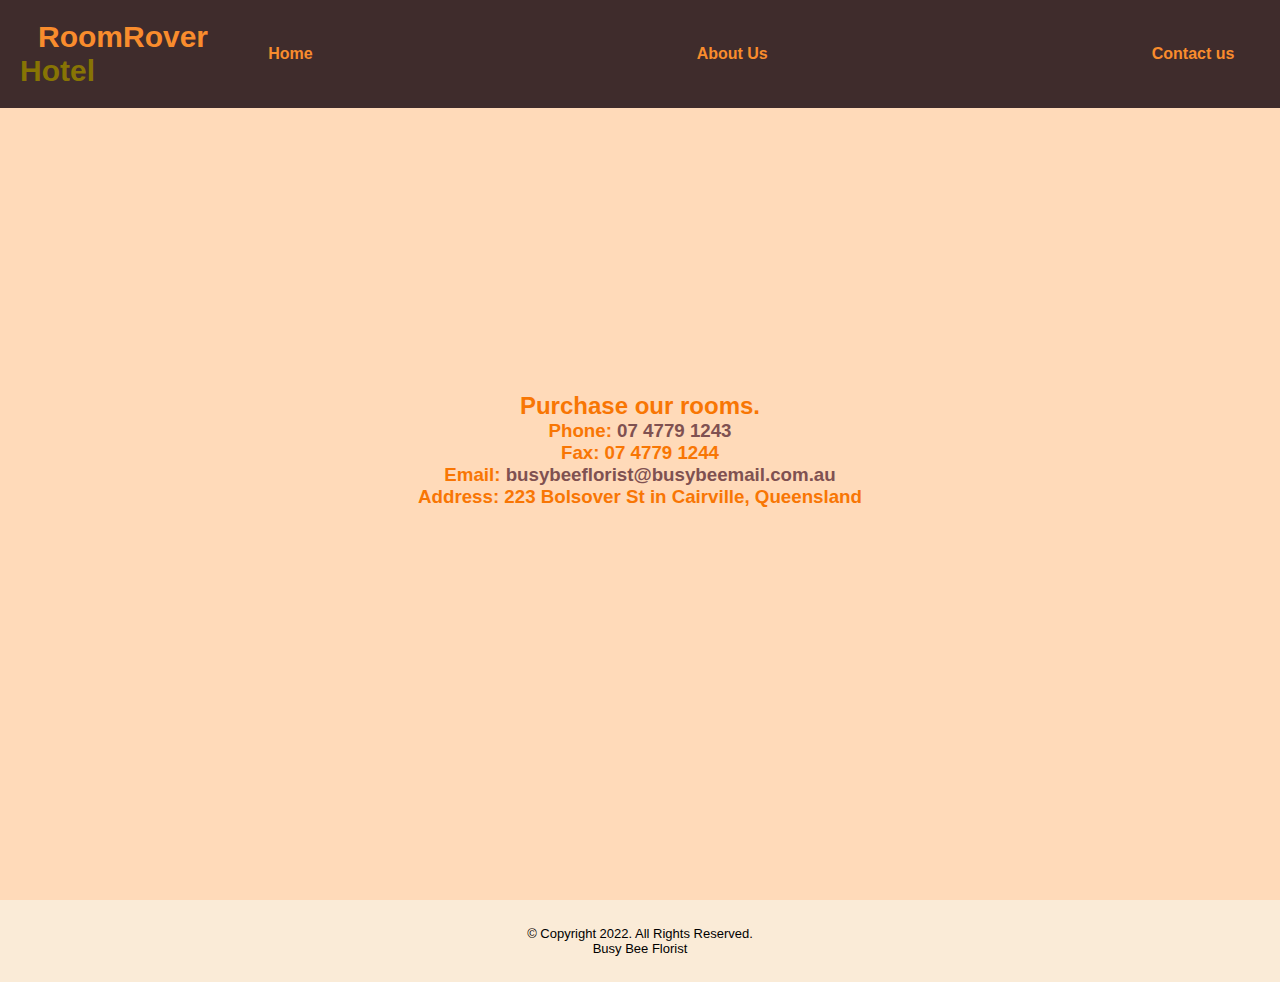
<file: contact.html>
<!DOCTYPE html>
<html lang="en">
<head>
    <title>Busy Bee Florist</title>
    <meta charset="utf-8">
    <meta name="viewport" content="width=device-width, initial-scale=1.0" />
    <link rel="stylesheet" href="style.css">
    <link rel="stylesheet" href="Queries.css" />
    <script defer src="script.js"></script>
</head>
<body>
    <header class="header">
        <div id="main-nav">
          <div class="head-nav">
            <div id="container">
              <h1>
                <a href="index.html"
                  ><span class="busy">RoomRover</span> Hotel</a
                  >
              </h1>
            </div>
            <nav class="nav">
              <ul>
                <li><a class="main-nav-link" href="index.html">Home</a></li>
                <li><a class="main-nav-link" href="about.html">About Us</a></li>
                <li><a class="main-nav-link" href="contact.html">Contact us</a></li>
              </ul>
            </nav>
            <button class="nav-icon">
              <svg xmlns="http://www.w3.org/2000/svg" fill="none" viewBox="0 0 24 24" stroke-width="1.5" stroke="currentColor" class="w-6 h-6 open">
                  <path stroke-linecap="round" stroke-linejoin="round" d="M3.75 6.75h16.5M3.75 12h16.5m-16.5 5.25h16.5" />
                </svg>
                <svg xmlns="http://www.w3.org/2000/svg" fill="none" viewBox="0 0 24 24" stroke-width="1.5" stroke="currentColor" class="w-6 h-6 close">
                  <path stroke-linecap="round" stroke-linejoin="round" d="M6 18L18 6M6 6l12 12" />
                </svg>
                </button>
        </div>
          </div>
        </div>
      </header>  
    <!-- <header>
        <div id="container">     
            <h1><a href="index.html"><span class="busy">Busy Bee</span> Florist</a></h1>
        </div>   
        <nav class="nav">
            <ul>
                <li><a href="index.html">Home</a></li>
                <li><a href="about.html">About Us</a></li>
                <li><a href="contact.html">Contact us</a></li>
            </ul>
        </nav>
        <div class="container">
            <!-- Hero image 
            <div id="hero">
                <img src="florist images/AdobeStock_401695850.jpeg" alt="Hero room" >
            </div>
            <div class="message instruction">
                <p><strong>CONTACT US TODAY</strong></p>
            </div>
        </div>
    </header> -->
    <main>
        <div class="contact-container">
            <div id="contact">
                <h2>Purchase our rooms.</h2>

                <h3>Phone: <a href="tel:0747791243">07 4779 1243</a></h3>

                <h3>Fax: 07 4779 1244</h3>

                <h3>Email: <a href="mailto: busybeeflorist@busybeemail.com.au">busybeeflorist@busybeemail.com.au</a></h3>

                <h3>Address: 223 Bolsover St in Cairville, Queensland </h3>
            </div>
        </div>
        

    </main>
    <footer>
        <p>&copy; Copyright 2022. All Rights Reserved.</p>
        <p><a href="mailto: busybeeflorist@busybeemail.com.au">Busy Bee Florist</a></p>
    </footer>
    
    
</body>
</html>
</file>
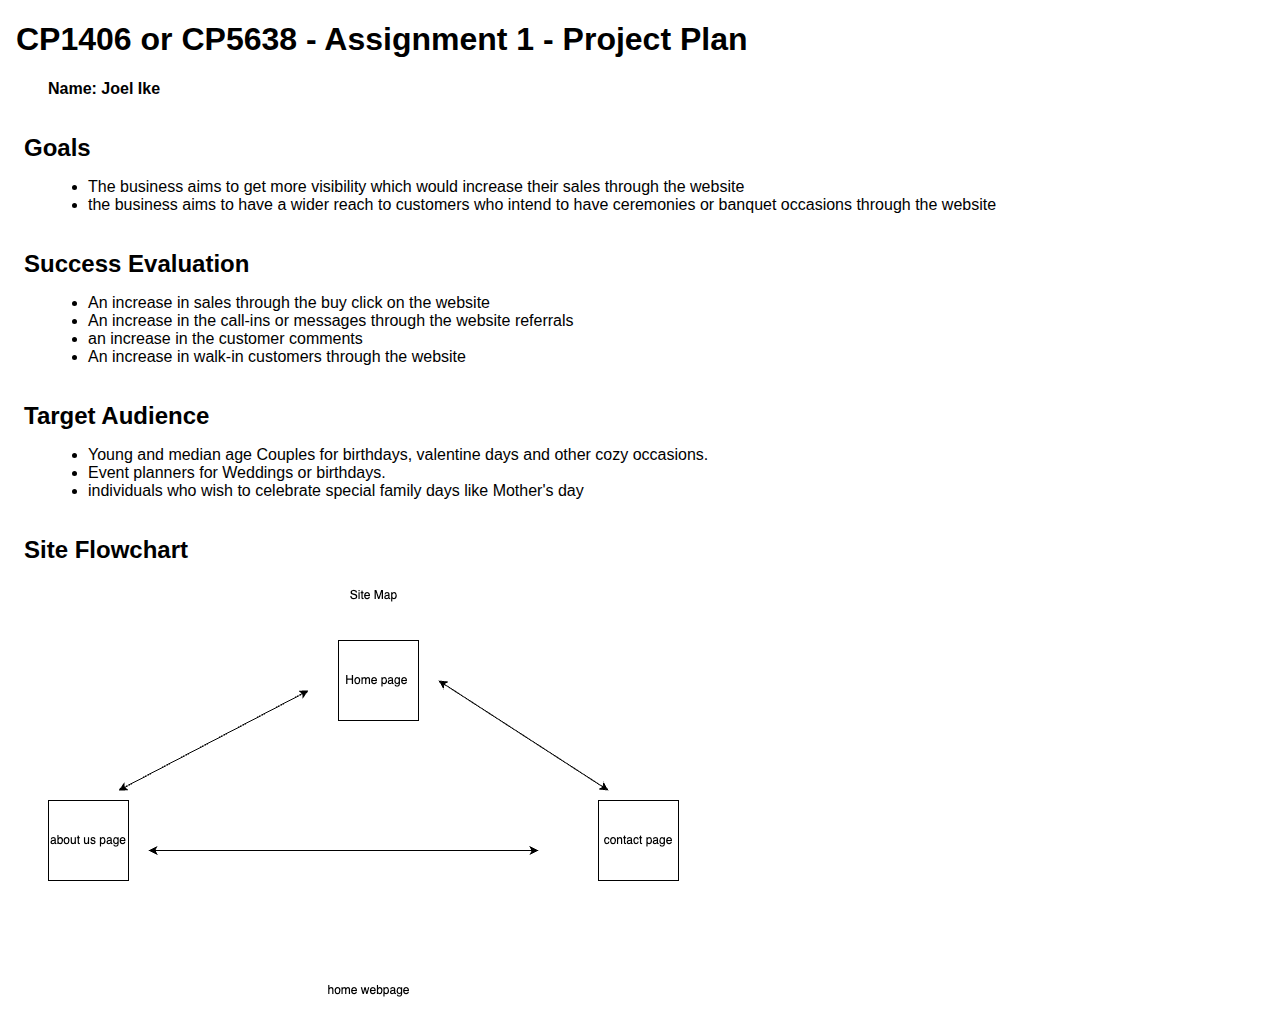
<file: plan 2.html>
<!doctype html>
<html>
<head>
<title>Assignment 1 Project Plan for Joel Ike</title>
  <meta http-equiv="Content-Type" content="text/html; charset=iso-8859-1">
  <style type="text/css">
    body { font-family: Arial; margin-left: 3em; }
    h1, h2 { margin-left: -1em; }
    h2 { margin-top: 1.5em; margin-bottom: 0.5em; }
  </style>
</head>

<body>
<h1>CP1406 or CP5638 - Assignment 1 - Project Plan</h1>
<p><strong>Name: Joel Ike</strong></p>
<h2>Goals</h2>
<ul>
  <li>The business aims to get more visibility which would increase their sales through the website</li>
  <li>the business aims to have a wider reach to customers who intend to have ceremonies or banquet occasions through the website</li>
</ul>
<h2>Success Evaluation</h2>
<ul>
  <li>An increase in sales through the buy click on the website</li>
  <li>An increase in the call-ins or messages through the website referrals</li>
  <li>an increase in the customer comments</li>
  <li>An increase in walk-in customers through the website</li>
</ul>
<h2>Target Audience</h2>
<ul>
  <li>Young and median age Couples for birthdays, valentine days and other cozy occasions.</li>
  <li>Event planners for Weddings or birthdays.</li>
  <li>individuals who wish to celebrate special family days like Mother's day</li>
</ul>
<h2>Site Flowchart</h2>
<p><img src="Site flowchart.png" alt="Site Flowchart"></p>
</body>
</html>
</file>
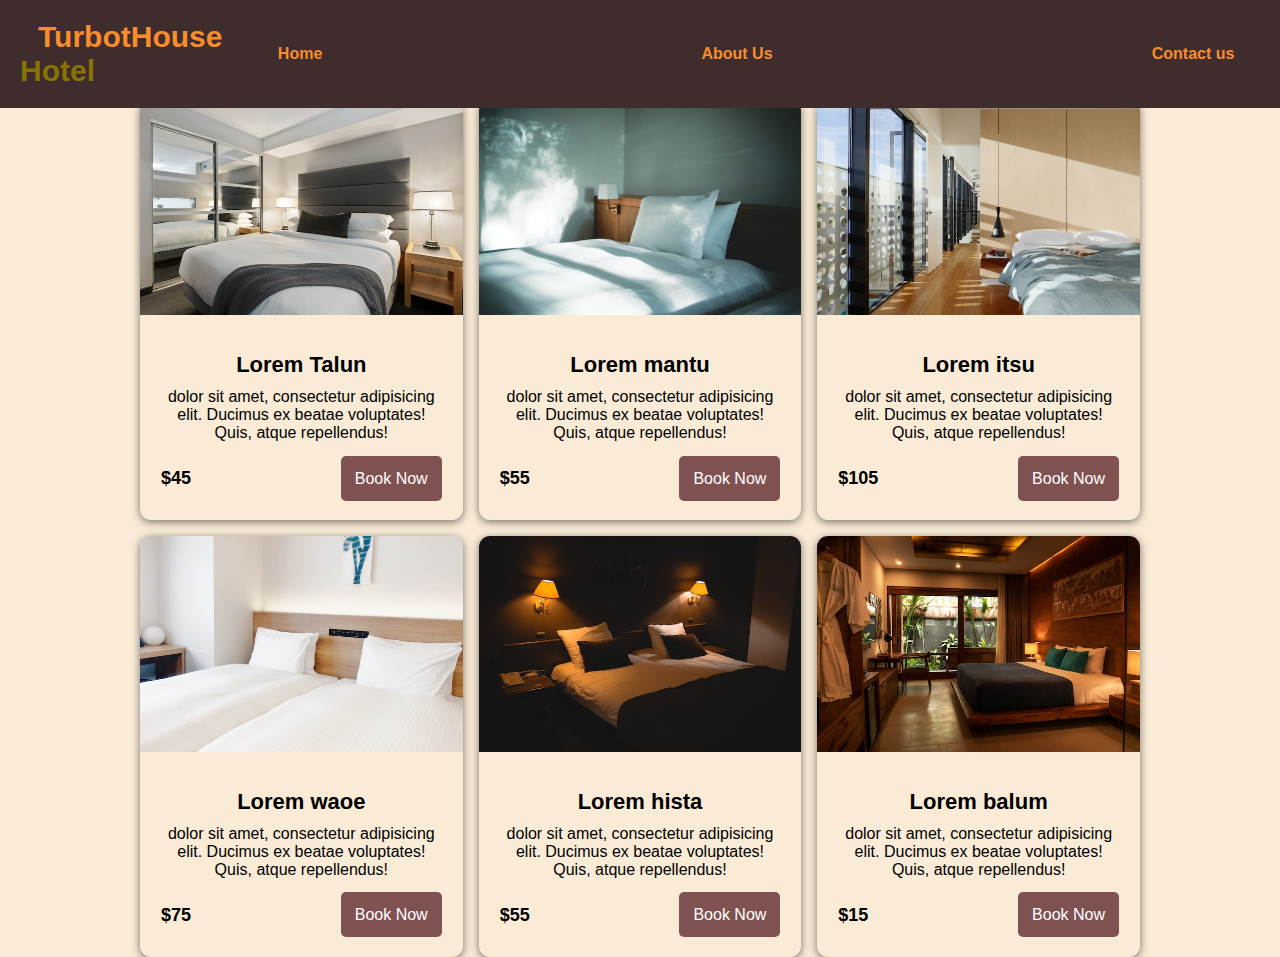
<file: room4.html>
<!DOCTYPE html>
<html lang="en">
<head>
    <meta charset="UTF-8">
    <meta http-equiv="X-UA-Compatible" content="IE=edge">
    <meta name="viewport" content="width=device-width, initial-scale=1.0">
    <link rel="stylesheet" href="style.css" />
    <link rel="stylesheet" href="Queries.css" />
    <script defer src="script.js"></script>
    <title>Document</title>
</head>
<body>
    <header class="header">
        <div id="main-nav">
          <div class="head-nav">
            <div id="container">
              <h1>
                <a href="index.html"
                  ><span class="busy">TurbotHouse</span> Hotel</a
                  >
              </h1>
            </div>
            <nav class="nav">
              <ul>
                <li><a class="main-nav-link" href="index.html">Home</a></li>
                <li><a class="main-nav-link" href="about.html">About Us</a></li>
                <li><a class="main-nav-link" href="contact.html">Contact us</a></li>
              </ul>
            </nav>
            <button class="nav-icon">
                <svg xmlns="http://www.w3.org/2000/svg" fill="none" viewBox="0 0 24 24" stroke-width="1.5" stroke="currentColor" class="w-6 h-6 open">
                    <path stroke-linecap="round" stroke-linejoin="round" d="M3.75 6.75h16.5M3.75 12h16.5m-16.5 5.25h16.5" />
                  </svg>
                  <svg xmlns="http://www.w3.org/2000/svg" fill="none" viewBox="0 0 24 24" stroke-width="1.5" stroke="currentColor" class="w-6 h-6 close">
                    <path stroke-linecap="round" stroke-linejoin="round" d="M6 18L18 6M6 6l12 12" />
                  </svg>
                  </button>
          </div>
        </div>
      </header> 
      <main class="room-grid">
        <figure class="card">
            <div class="card-img-box">
                <img src="hotel-room-images/bed1.jpg" alt="a room"/>
            </div>
            <div class="content-box">
                <p class="card-text"><span class="highlight">Lorem Talun</span> dolor sit amet, consectetur adipisicing elit. Ducimus ex beatae voluptates! Quis, atque repellendus!</p>
                <div class="price-box">
                    <span>$45</span>
                    <div class="order-box">
                        <a class="order" href="submit.html">
                            Book Now
                        </a>
                    </div>
                </div>
            </div>
        </figure>
        <figure class="card">
            <div class="card-img-box">
                <img src="hotel-room-images/bed3.jpg" alt="a room"/>
            </div>
            <div class="content-box">
                <p class="card-text"><span class="highlight">Lorem mantu</span> dolor sit amet, consectetur adipisicing elit. Ducimus ex beatae voluptates! Quis, atque repellendus!</p>
                <div class="price-box">
                    <span>$55</span>
                    <div class="order-box">
                        <a class="order" href="submit.html">
                            Book Now
                        </a>
                    </div>
                </div>
            </div>
        </figure>
        <figure class="card">
            <div class="card-img-box">
                <img src="hotel-room-images/bed14.jpg" alt="a room"/>
            </div>
            <div class="content-box">
                <p class="card-text"><span class="highlight">Lorem itsu</span> dolor sit amet, consectetur adipisicing elit. Ducimus ex beatae voluptates! Quis, atque repellendus!</p>
                <div class="price-box">
                    <span>$105</span>
                    <div class="order-box">
                        <a class="order" href="submit.html">
                            Book Now
                        </a>
                    </div>
                </div>
            </div>
        </figure>
        <figure class="card">
            <div class="card-img-box">
                <img src="hotel-room-images/bed11.jpg" alt="a room"/>
            </div>
            <div class="content-box">
                <p class="card-text"><span class="highlight">Lorem waoe</span> dolor sit amet, consectetur adipisicing elit. Ducimus ex beatae voluptates! Quis, atque repellendus!</p>
                <div class="price-box">
                    <span>$75</span>
                    <div class="order-box">
                        <a class="order" href="submit.html">
                            Book Now
                        </a>
                    </div>
                </div>
            </div>
        </figure>
        <figure class="card">
            <div class="card-img-box">
                <img src="hotel-room-images/bed6.jpg" alt="a room"/>
            </div>
            <div class="content-box">
                <p class="card-text"><span class="highlight">Lorem hista</span> dolor sit amet, consectetur adipisicing elit. Ducimus ex beatae voluptates! Quis, atque repellendus!</p>
                <div class="price-box">
                    <span>$55</span>
                    <div class="order-box">
                        <a class="order" href="submit.html">
                            Book Now
                        </a>
                    </div>
                </div>
            </div>
        </figure>
        <figure class="card">
            <div class="card-img-box">
                <img src="hotel-room-images/bed7.jpg" alt="a room"/>
            </div>
            <div class="content-box">
                <p class="card-text"><span class="highlight">Lorem balum</span> dolor sit amet, consectetur adipisicing elit. Ducimus ex beatae voluptates! Quis, atque repellendus!</p>
                <div class="price-box">
                    <span>$15</span>
                    <div class="order-box">
                        <a class="order" href="submit.html">
                            Book Now
                        </a>
                    </div>
                </div>
            </div>
        </figure>
        
      </main>
</body>
</html>
</file>
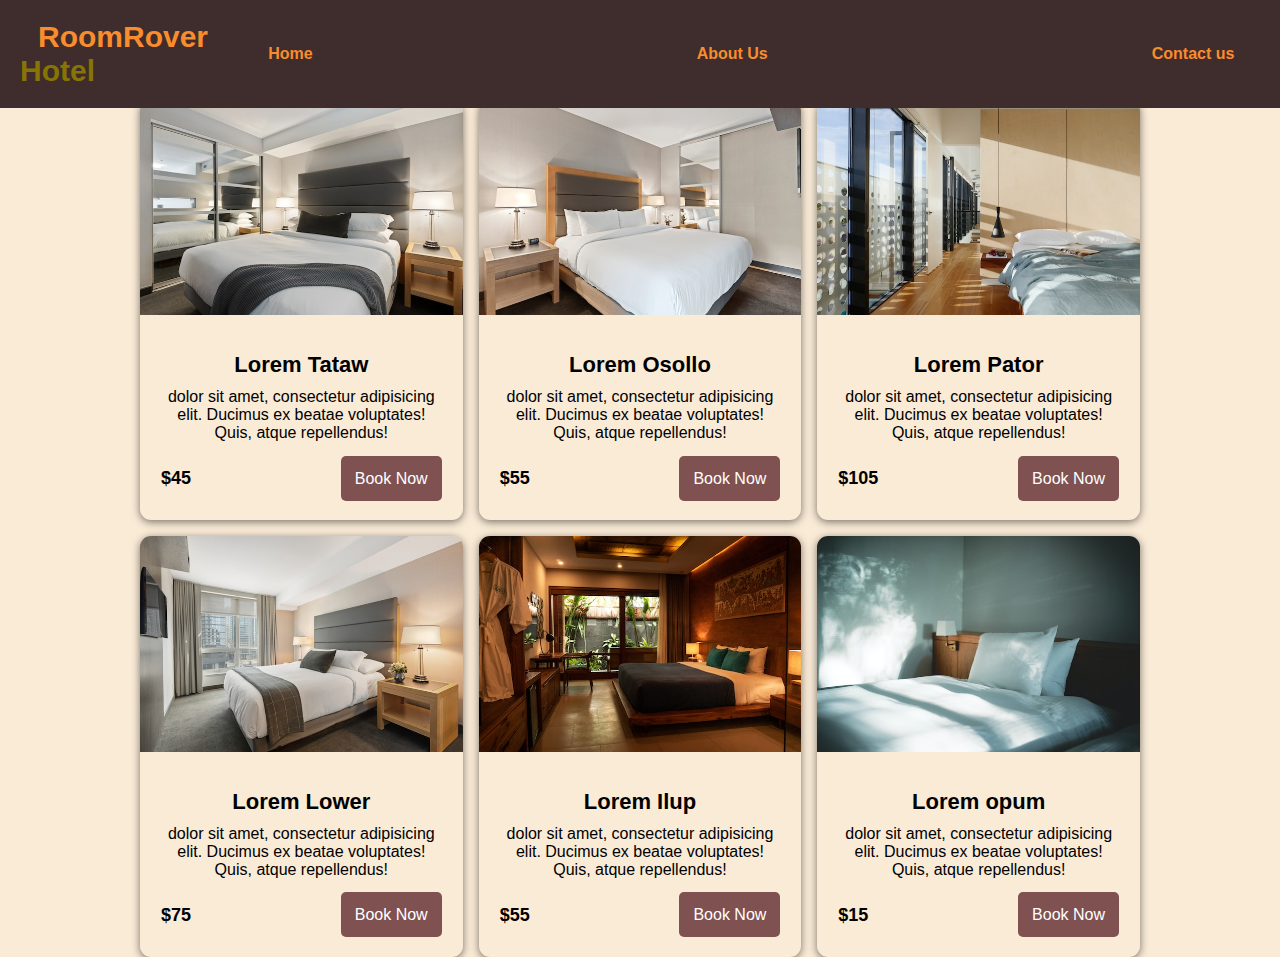
<file: room6.html>
<!DOCTYPE html>
<html lang="en">
<head>
    <meta charset="UTF-8">
    <meta http-equiv="X-UA-Compatible" content="IE=edge">
    <meta name="viewport" content="width=device-width, initial-scale=1.0">
    <link rel="stylesheet" href="style.css" />
    <link rel="stylesheet" href="Queries.css" />
    <script defer src="script.js"></script>
    <title>Document</title>
</head>
<body>
    <header class="header">
        <div id="main-nav">
          <div class="head-nav">
            <div id="container">
              <h1>
                <a href="index.html"
                  ><span class="busy">RoomRover</span> Hotel</a
                  >
              </h1>
            </div>
            <nav class="nav">
              <ul>
                <li><a class="main-nav-link" href="index.html">Home</a></li>
                <li><a class="main-nav-link" href="about.html">About Us</a></li>
                <li><a class="main-nav-link" href="contact.html">Contact us</a></li>
              </ul>
            </nav>
            <button class="nav-icon">
                <svg xmlns="http://www.w3.org/2000/svg" fill="none" viewBox="0 0 24 24" stroke-width="1.5" stroke="currentColor" class="w-6 h-6 open">
                    <path stroke-linecap="round" stroke-linejoin="round" d="M3.75 6.75h16.5M3.75 12h16.5m-16.5 5.25h16.5" />
                  </svg>
                  <svg xmlns="http://www.w3.org/2000/svg" fill="none" viewBox="0 0 24 24" stroke-width="1.5" stroke="currentColor" class="w-6 h-6 close">
                    <path stroke-linecap="round" stroke-linejoin="round" d="M6 18L18 6M6 6l12 12" />
                  </svg>
                  </button>
          </div>
        </div>
      </header> 
      <main class="room-grid">
        <figure class="card">
            <div class="card-img-box">
                <img src="hotel-room-images/bed1.jpg" alt="a room"/>
            </div>
            <div class="content-box">
                <p class="card-text"><span class="highlight">Lorem Tataw</span> dolor sit amet, consectetur adipisicing elit. Ducimus ex beatae voluptates! Quis, atque repellendus!</p>
                <div class="price-box">
                    <span>$45</span>
                    <div class="order-box">
                        <a class="order" href="submit.html">
                            Book Now
                        </a>
                    </div>
                </div>
            </div>
        </figure>
        <figure class="card">
            <div class="card-img-box">
                <img src="hotel-room-images/bed13.jpg" alt="a room"/>
            </div>
            <div class="content-box">
                <p class="card-text"><span class="highlight">Lorem Osollo</span> dolor sit amet, consectetur adipisicing elit. Ducimus ex beatae voluptates! Quis, atque repellendus!</p>
                <div class="price-box">
                    <span>$55</span>
                    <div class="order-box">
                        <a class="order" href="submit.html">
                            Book Now
                        </a>
                    </div>
                </div>
            </div>
        </figure>
        <figure class="card">
            <div class="card-img-box">
                <img src="hotel-room-images/bed14.jpg" alt="a room"/>
            </div>
            <div class="content-box">
                <p class="card-text"><span class="highlight">Lorem Pator</span> dolor sit amet, consectetur adipisicing elit. Ducimus ex beatae voluptates! Quis, atque repellendus!</p>
                <div class="price-box">
                    <span>$105</span>
                    <div class="order-box">
                        <a class="order" href="submit.html">
                            Book Now
                        </a>
                    </div>
                </div>
            </div>
        </figure>
        <figure class="card">
            <div class="card-img-box">
                <img src="hotel-room-images/bed8.jpg" alt="a room"/>
            </div>
            <div class="content-box">
                <p class="card-text"><span class="highlight">Lorem Lower</span> dolor sit amet, consectetur adipisicing elit. Ducimus ex beatae voluptates! Quis, atque repellendus!</p>
                <div class="price-box">
                    <span>$75</span>
                    <div class="order-box">
                        <a class="order" href="submit.html">
                            Book Now
                        </a>
                    </div>
                </div>
            </div>
        </figure>
        <figure class="card">
            <div class="card-img-box">
                <img src="hotel-room-images/bed7.jpg" alt="a room"/>
            </div>
            <div class="content-box">
                <p class="card-text"><span class="highlight">Lorem Ilup</span> dolor sit amet, consectetur adipisicing elit. Ducimus ex beatae voluptates! Quis, atque repellendus!</p>
                <div class="price-box">
                    <span>$55</span>
                    <div class="order-box">
                        <a class="order" href="submit.html">
                            Book Now
                        </a>
                    </div>
                </div>
            </div>
        </figure>
        <figure class="card">
            <div class="card-img-box">
                <img src="hotel-room-images/bed3.jpg" alt="a room"/>
            </div>
            <div class="content-box">
                <p class="card-text"><span class="highlight">Lorem opum</span> dolor sit amet, consectetur adipisicing elit. Ducimus ex beatae voluptates! Quis, atque repellendus!</p>
                <div class="price-box">
                    <span>$15</span>
                    <div class="order-box">
                        <a class="order" href="submit.html">
                            Book Now
                        </a>
                    </div>
                </div>
            </div>
        </figure>
        
      </main>
</body>
</html>
</file>
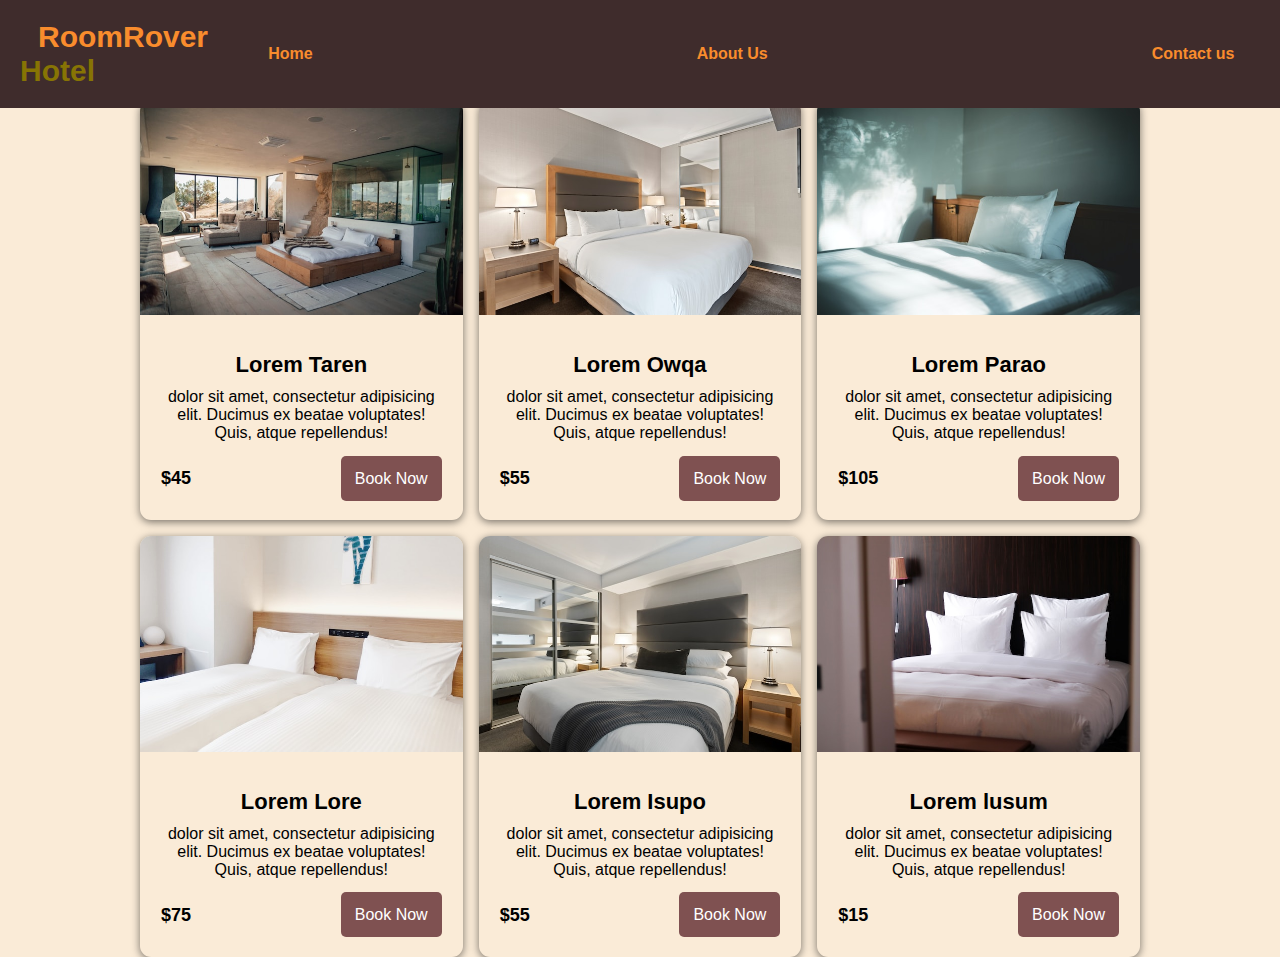
<file: room7.html>
<!DOCTYPE html>
<html lang="en">
<head>
    <meta charset="UTF-8">
    <meta http-equiv="X-UA-Compatible" content="IE=edge">
    <meta name="viewport" content="width=device-width, initial-scale=1.0">
    <link rel="stylesheet" href="style.css" />
    <link rel="stylesheet" href="Queries.css" />
    <script defer src="script.js"></script>
    <title>Document</title>
</head>
<body>
    <header class="header">
        <div id="main-nav">
          <div class="head-nav">
            <div id="container">
              <h1>
                <a href="index.html"
                  ><span class="busy">RoomRover</span> Hotel</a
                  >
              </h1>
            </div>
            <nav class="nav">
              <ul>
                <li><a class="main-nav-link" href="index.html">Home</a></li>
                <li><a class="main-nav-link" href="about.html">About Us</a></li>
                <li><a class="main-nav-link" href="contact.html">Contact us</a></li>
              </ul>
            </nav>
            <button class="nav-icon">
                <svg xmlns="http://www.w3.org/2000/svg" fill="none" viewBox="0 0 24 24" stroke-width="1.5" stroke="currentColor" class="w-6 h-6 open">
                    <path stroke-linecap="round" stroke-linejoin="round" d="M3.75 6.75h16.5M3.75 12h16.5m-16.5 5.25h16.5" />
                  </svg>
                  <svg xmlns="http://www.w3.org/2000/svg" fill="none" viewBox="0 0 24 24" stroke-width="1.5" stroke="currentColor" class="w-6 h-6 close">
                    <path stroke-linecap="round" stroke-linejoin="round" d="M6 18L18 6M6 6l12 12" />
                  </svg>
                  </button>
          </div>
        </div>
      </header> 
      <main class="room-grid">
        <figure class="card">
            <div class="card-img-box">
                <img src="hotel-room-images/bed10.jpg" alt="a room"/>
            </div>
            <div class="content-box">
                <p class="card-text"><span class="highlight">Lorem Taren</span> dolor sit amet, consectetur adipisicing elit. Ducimus ex beatae voluptates! Quis, atque repellendus!</p>
                <div class="price-box">
                    <span>$45</span>
                    <div class="order-box">
                        <a class="order" href="submit.html">
                            Book Now
                        </a>
                    </div>
                </div>
            </div>
        </figure>
        <figure class="card">
            <div class="card-img-box">
                <img src="hotel-room-images/bed13.jpg" alt="a room"/>
            </div>
            <div class="content-box">
                <p class="card-text"><span class="highlight">Lorem Owqa</span> dolor sit amet, consectetur adipisicing elit. Ducimus ex beatae voluptates! Quis, atque repellendus!</p>
                <div class="price-box">
                    <span>$55</span>
                    <div class="order-box">
                        <a class="order" href="submit.html">
                            Book Now
                        </a>
                    </div>
                </div>
            </div>
        </figure>
        <figure class="card">
            <div class="card-img-box">
                <img src="hotel-room-images/bed3.jpg" alt="a room"/>
            </div>
            <div class="content-box">
                <p class="card-text"><span class="highlight">Lorem Parao</span> dolor sit amet, consectetur adipisicing elit. Ducimus ex beatae voluptates! Quis, atque repellendus!</p>
                <div class="price-box">
                    <span>$105</span>
                    <div class="order-box">
                        <a class="order" href="submit.html">
                            Book Now
                        </a>
                    </div>
                </div>
            </div>
        </figure>
        <figure class="card">
            <div class="card-img-box">
                <img src="hotel-room-images/bed11.jpg" alt="a room"/>
            </div>
            <div class="content-box">
                <p class="card-text"><span class="highlight">Lorem Lore</span> dolor sit amet, consectetur adipisicing elit. Ducimus ex beatae voluptates! Quis, atque repellendus!</p>
                <div class="price-box">
                    <span>$75</span>
                    <div class="order-box">
                        <a class="order" href="submit.html">
                            Book Now
                        </a>
                    </div>
                </div>
            </div>
        </figure>
        <figure class="card">
            <div class="card-img-box">
                <img src="hotel-room-images/bed1.jpg" alt="a room"/>
            </div>
            <div class="content-box">
                <p class="card-text"><span class="highlight">Lorem Isupo</span> dolor sit amet, consectetur adipisicing elit. Ducimus ex beatae voluptates! Quis, atque repellendus!</p>
                <div class="price-box">
                    <span>$55</span>
                    <div class="order-box">
                        <a class="order" href="submit.html">
                            Book Now
                        </a>
                    </div>
                </div>
            </div>
        </figure>
        <figure class="card">
            <div class="card-img-box">
                <img src="hotel-room-images/bed5.jpg" alt="a room"/>
            </div>
            <div class="content-box">
                <p class="card-text"><span class="highlight">Lorem lusum</span> dolor sit amet, consectetur adipisicing elit. Ducimus ex beatae voluptates! Quis, atque repellendus!</p>
                <div class="price-box">
                    <span>$15</span>
                    <div class="order-box">
                        <a class="order" href="submit.html">
                            Book Now
                        </a>
                    </div>
                </div>
            </div>
        </figure>
        
      </main>
</body>
</html>
</file>
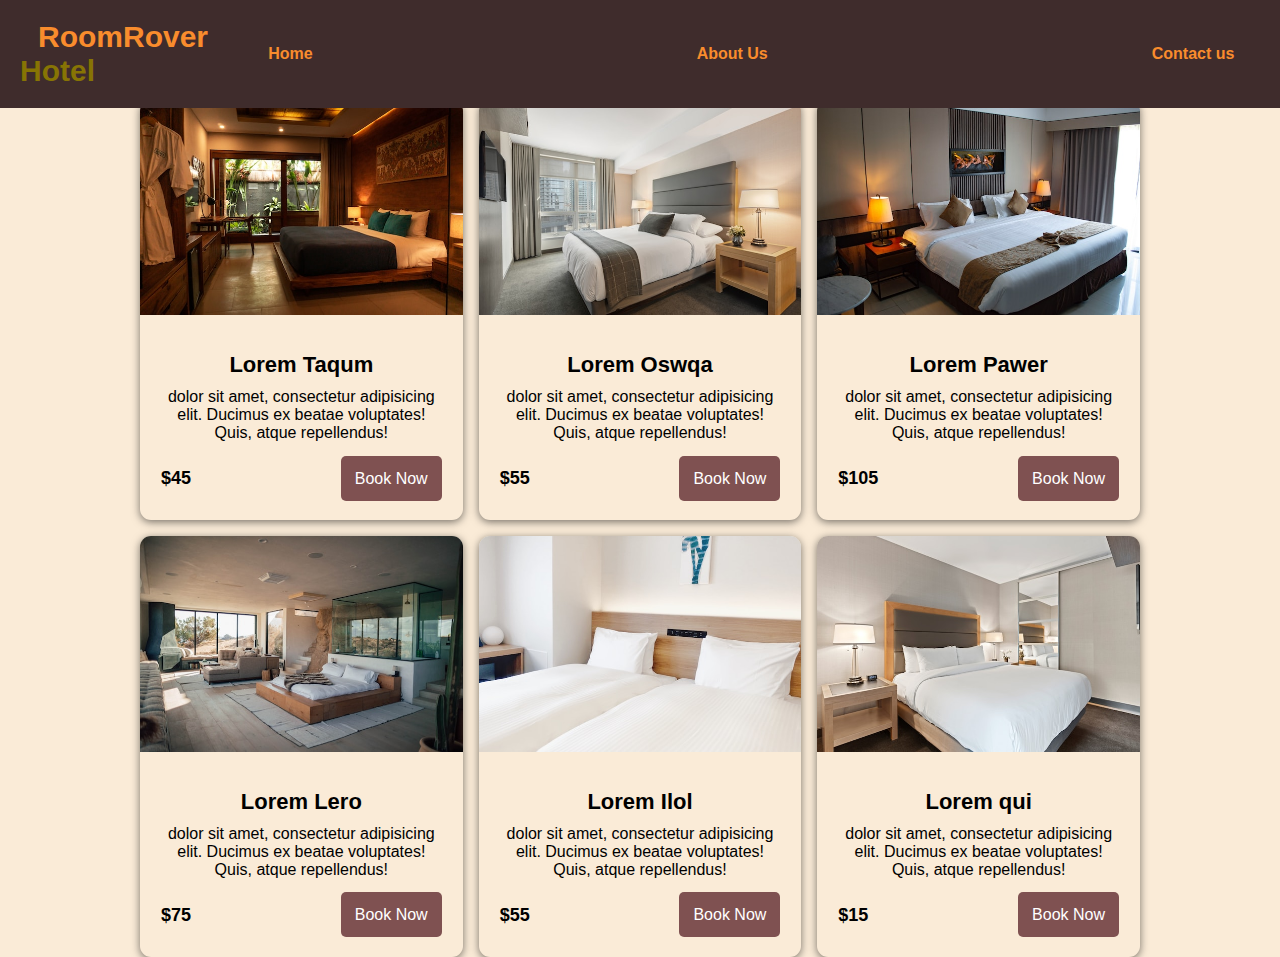
<file: room8.html>
<!DOCTYPE html>
<html lang="en">
<head>
    <meta charset="UTF-8">
    <meta http-equiv="X-UA-Compatible" content="IE=edge">
    <meta name="viewport" content="width=device-width, initial-scale=1.0">
    <link rel="stylesheet" href="style.css" />
    <link rel="stylesheet" href="Queries.css" />
    <script defer src="script.js"></script>
    <title>Document</title>
</head>
<body>
    <header class="header">
        <div id="main-nav">
          <div class="head-nav">
            <div id="container">
              <h1>
                <a href="index.html"
                  ><span class="busy">RoomRover</span> Hotel</a
                  >
              </h1>
            </div>
            <nav class="nav">
              <ul>
                <li><a class="main-nav-link" href="index.html">Home</a></li>
                <li><a class="main-nav-link" href="about.html">About Us</a></li>
                <li><a class="main-nav-link" href="contact.html">Contact us</a></li>
              </ul>
            </nav>
            <button class="nav-icon">
                <svg xmlns="http://www.w3.org/2000/svg" fill="none" viewBox="0 0 24 24" stroke-width="1.5" stroke="currentColor" class="w-6 h-6 open">
                    <path stroke-linecap="round" stroke-linejoin="round" d="M3.75 6.75h16.5M3.75 12h16.5m-16.5 5.25h16.5" />
                  </svg>
                  <svg xmlns="http://www.w3.org/2000/svg" fill="none" viewBox="0 0 24 24" stroke-width="1.5" stroke="currentColor" class="w-6 h-6 close">
                    <path stroke-linecap="round" stroke-linejoin="round" d="M6 18L18 6M6 6l12 12" />
                  </svg>
                  </button>
          </div>
        </div>
      </header> 
      <main class="room-grid">
        <figure class="card">
            <div class="card-img-box">
                <img src="hotel-room-images/bed7.jpg" alt="a room"/>
            </div>
            <div class="content-box">
                <p class="card-text"><span class="highlight">Lorem Taqum</span> dolor sit amet, consectetur adipisicing elit. Ducimus ex beatae voluptates! Quis, atque repellendus!</p>
                <div class="price-box">
                    <span>$45</span>
                    <div class="order-box">
                        <a class="order" href="submit.html">
                            Book Now
                        </a>
                    </div>
                </div>
            </div>
        </figure>
        <figure class="card">
            <div class="card-img-box">
                <img src="hotel-room-images/bed8.jpg" alt="a room"/>
            </div>
            <div class="content-box">
                <p class="card-text"><span class="highlight">Lorem Oswqa</span> dolor sit amet, consectetur adipisicing elit. Ducimus ex beatae voluptates! Quis, atque repellendus!</p>
                <div class="price-box">
                    <span>$55</span>
                    <div class="order-box">
                        <a class="order" href="submit.html">
                            Book Now
                        </a>
                    </div>
                </div>
            </div>
        </figure>
        <figure class="card">
            <div class="card-img-box">
                <img src="hotel-room-images/bed9.jpg" alt="a room"/>
            </div>
            <div class="content-box">
                <p class="card-text"><span class="highlight">Lorem Pawer</span> dolor sit amet, consectetur adipisicing elit. Ducimus ex beatae voluptates! Quis, atque repellendus!</p>
                <div class="price-box">
                    <span>$105</span>
                    <div class="order-box">
                        <a class="order" href="submit.html">
                            Book Now
                        </a>
                    </div>
                </div>
            </div>
        </figure>
        <figure class="card">
            <div class="card-img-box">
                <img src="hotel-room-images/bed10.jpg" alt="a room"/>
            </div>
            <div class="content-box">
                <p class="card-text"><span class="highlight">Lorem Lero</span> dolor sit amet, consectetur adipisicing elit. Ducimus ex beatae voluptates! Quis, atque repellendus!</p>
                <div class="price-box">
                    <span>$75</span>
                    <div class="order-box">
                        <a class="order" href="submit.html">
                            Book Now
                        </a>
                    </div>
                </div>
            </div>
        </figure>
        <figure class="card">
            <div class="card-img-box">
                <img src="hotel-room-images/bed11.jpg" alt="a room"/>
            </div>
            <div class="content-box">
                <p class="card-text"><span class="highlight">Lorem Ilol</span> dolor sit amet, consectetur adipisicing elit. Ducimus ex beatae voluptates! Quis, atque repellendus!</p>
                <div class="price-box">
                    <span>$55</span>
                    <div class="order-box">
                        <a class="order" href="submit.html">
                            Book Now
                        </a>
                    </div>
                </div>
            </div>
        </figure>
        <figure class="card">
            <div class="card-img-box">
                <img src="hotel-room-images/bed13.jpg" alt="a room"/>
            </div>
            <div class="content-box">
                <p class="card-text"><span class="highlight">Lorem qui</span> dolor sit amet, consectetur adipisicing elit. Ducimus ex beatae voluptates! Quis, atque repellendus!</p>
                <div class="price-box">
                    <span>$15</span>
                    <div class="order-box">
                        <a class="order" href="submit.html">
                            Book Now
                        </a>
                    </div>
                </div>
            </div>
        </figure>
        
      </main>
</body>
</html>
</file>
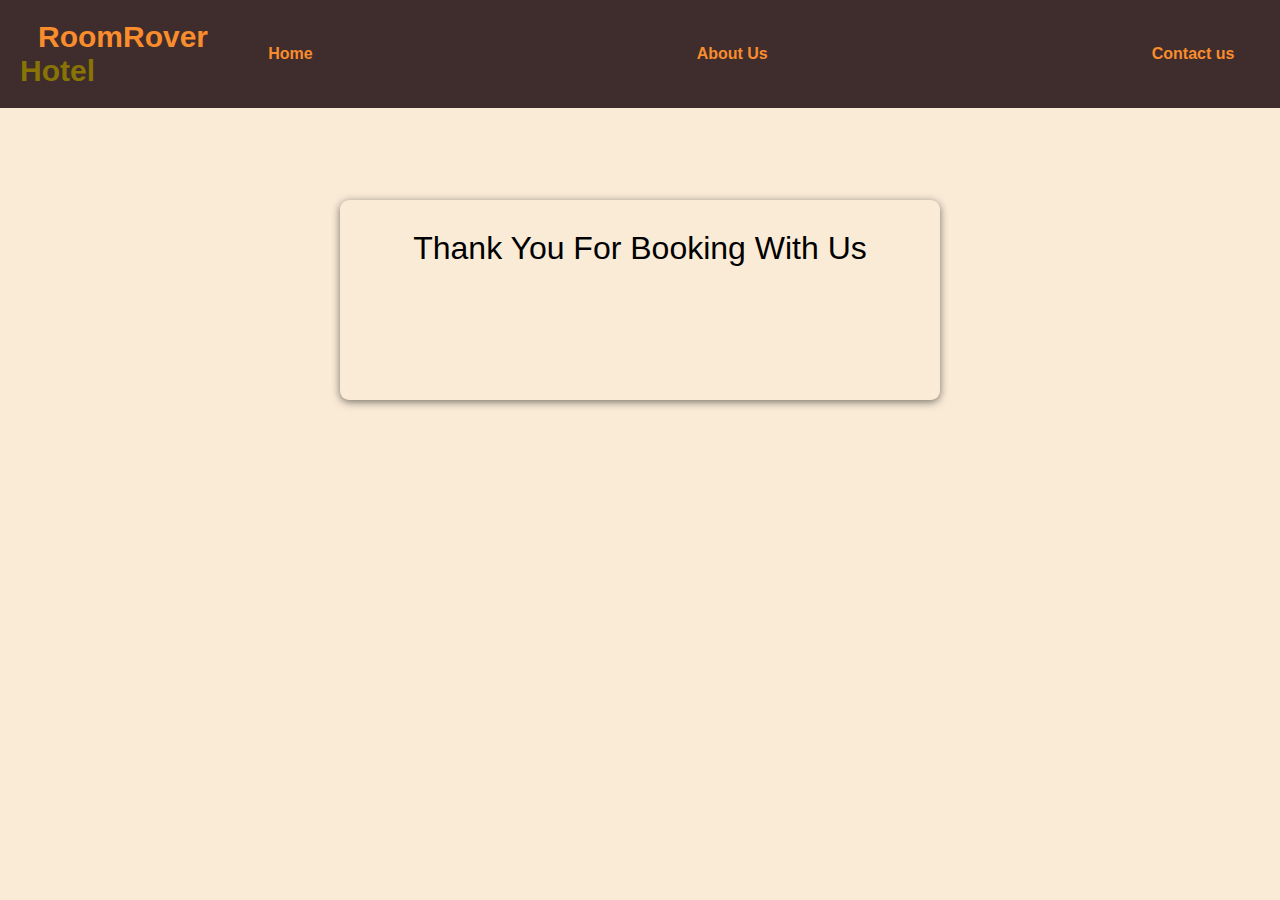
<file: submit.html>
<!DOCTYPE html>
<html lang="en">
<head>
    <meta charset="UTF-8">
    <meta http-equiv="X-UA-Compatible" content="IE=edge">
    <meta name="viewport" content="width=device-width, initial-scale=1.0">
    <link rel="stylesheet" href="style.css" />
    <link rel="stylesheet" href="Queries.css" />
    <script defer src="script.js"></script>
    <title>Document</title>
</head>
<body>
    <header class="header">
        <div id="main-nav">
          <div class="head-nav">
            <div id="container">
              <h1>
                <a href="index.html"
                  ><span class="busy">RoomRover</span> Hotel</a
                  >
              </h1>
            </div>
            <nav class="nav">
              <ul>
                <li><a class="main-nav-link" href="index.html">Home</a></li>
                <li><a class="main-nav-link" href="about.html">About Us</a></li>
                <li><a class="main-nav-link" href="contact.html">Contact us</a></li>
              </ul>
            </nav>
            <button class="nav-icon">
                <svg xmlns="http://www.w3.org/2000/svg" fill="none" viewBox="0 0 24 24" stroke-width="1.5" stroke="currentColor" class="w-6 h-6 open">
                    <path stroke-linecap="round" stroke-linejoin="round" d="M3.75 6.75h16.5M3.75 12h16.5m-16.5 5.25h16.5" />
                  </svg>
                  <svg xmlns="http://www.w3.org/2000/svg" fill="none" viewBox="0 0 24 24" stroke-width="1.5" stroke="currentColor" class="w-6 h-6 close">
                    <path stroke-linecap="round" stroke-linejoin="round" d="M6 18L18 6M6 6l12 12" />
                  </svg>
                  </button>
          </div>
        </div>
      </header> 
      <main class="sumbit-main">
        <div class="submit-card">
            <p class="submit-text">Thank You For Booking With Us</p>
        </div>
      </main>
</body>
</file>
<file: style.css>
/* 
Author: Joel Ike
Date: 9th October 2022
File: Assessment 1
*/

* {
  margin: 0;
  padding: 0;
  box-sizing: border-box;
}

html {
  font-size: 62.5%;
  min-width: 100%;
}

body {
  background-color: antiquewhite;
  font-family: "Noto Sans JP", sans-serif;
  width: 100%;
  position: relative;
}

/* .index-main {
  overflow-y: scroll;

} */

.index-main, .room-main, .about-main {
  overflow-y: scroll;
  height: 100vh;
}


/* header */
header {
  /* width: 120rem; */
  position: relative;
}

#container a {
  font-size: 3rem;
  text-decoration: none;
  color: rgb(135, 116, 4);
  margin-left: 0.6em;
}

.busy {
  color: rgb(249, 140, 45);
}

#main-nav {
  position: fixed;
  top: 0;
  right: 0;
  left: 0;
  width: 100%;
  background-color: #3f2c2c;
  z-index: 200;
}

.head-nav {
  display: flex;
  /* justify-content: space-between; */
  align-items: center;
  padding: 2rem;
}

.nav {
  width: 100%;
}

.nav ul {
  display: flex;
  justify-content: space-between;
}

.join {
  display: flex;
}

.nav-icon {
  border: none;
  background: none;
  display: none;
}

.nav-icon .close {
  display: none;
}

.nav-icon {
  width: 3.2rem;
}

.mobile-icon {
  font-size: 3.2rem;
  color: #000;
}

.mobile-icon.about-icon {
  font-size: 3.2rem;
  color: #000;
}

nav ul {
  list-style-type: none;
  text-align: right;
  margin: 0;
}

nav li {
  display: inline-block;
  font-size: 1.6rem;
  font-weight: bolder;
  font-family: Verdana, Arial, sans-serif;
}

.main-nav-link:link, .main-nav-link:visited {
  text-decoration: none;
  color: rgb(249, 140, 45);
  padding: 1.6em 1.6em;
}

.main-nav-link:hover, .main-nav-link:active {
  color: #a95b23;
}

.mobile-icon[name="close-outline"] {
  display: none;
}

/* Hero section */
#hero {
  min-width: 100%;
  background-image: url(hotel-room-images/bed1.jpg);
  background-size: cover;
  height: 60rem;
  background-color: #45260f;
  animation: slider 15s infinite linear;
  position: relative;
}

@keyframes slider {
  0% {background-image: url(hotel-room-images/bed2.jpg);}
  35% {background-image: url(hotel-room-images/bed3.jpg);}
  75% {background-image: url(hotel-room-images/bed4.jpg);}
  100% {background-image: url(hotel-room-images/bed5.jpg);}
}

img {
  max-width: 100%;
  max-height: 100%;
  display: block;
}

.message {
  text-align: left;
  position: absolute;
  top: 20%;
  left: 70%;
  transform: translate(-50%, -50%);
  color: rgb(248, 118, 4);
  font-size: 1.3em;
}

.button_container {
  padding-top: 1.6rem;
}

.button_container a {
  display: block;
  color: rgb(249, 140, 45);
  text-decoration: none;
}

.message p {
  font-size: 2.4rem;
}

.form {
  position: absolute;
  top: 65%;
  left: 20%;
  display: flex;
  gap: 2.5rem;
  align-items: center;
  justify-content: center;
  width: 60%;
  background-color: rgba(0, 0, 0, 0.664);
  margin: auto;
  padding: 1.6rem;
}

.form label {
  display: block;
  font-size: 1.4rem;
  font-weight: 500;
  margin-bottom: 0.2rem;
  color: #805d5d;
}

.date {
  background-color: #000;
  color: #fff;
  padding: 1.4rem;
  border: none;
  border-radius: 5px;
}

input {
  color-scheme: dark;
}

#select {
  padding: 1.2rem;
  border: none;
  background-color: #000;
  color: #fff;
  border-radius: 5px;
}

.form-box {
  display: flex;
  flex-direction: column;
  align-items: center;
  justify-content: center;
}

.btn-4:link,
.btn-4:visited {
  display: inline-block;
  background: #805d5d;
  border: none;
  font-size: 1.3rem;
  font-style: italic;
  font-weight: 600;
  cursor: pointer;
  color: #ccc;
  padding: 1rem;
  border-radius: 5px;
  /* position: absolute; */
  top: 50%;
  left: 50%;
  transform: translate(2.4px, 12px);
  text-decoration: none;
}


.open {
  display: block;
}

/* input {
  flex: 1;
  margin-right: 0.5rem;
  padding: 0.5rem;
  border: 1px solid #ccc;
  border-radius: 5px;
} */

.btn {
  padding: 1.5rem;
  border: none;
  background-color: #7f5151;
  color: #ccc;
  border-radius: 5px;
  transition: all 0.3s;
  align-self: end;
}

.btn:hover {
  background-color: #805d5d;
  cursor: pointer;
}


/* Testimonial Section */
.vessel {
  font-size: 1.25em;
  background-color: peachpuff;
  height: 30rem;
}

.secondary-heading {
  font-size: 4.6rem;
  margin-bottom: 1.6rem;
  line-height: 1;
}

.subheading {
  color: #805d5d;
  margin-bottom: 1.6rem;
  font-size: 1.6rem;
}

.testimonials {
  display: grid;
  grid-template-columns: repeat(2, 1fr);
  row-gap: 4rem;
  column-gap: 4.8rem;
}

.testimonial-section {
  padding: 6%;
}

.testimonial-img {
  width: 4.8rem;
  border-radius: 50%;
  margin-bottom: 0.5rem;
}

.testimonial-text {
  font-size: 1.6rem;
  line-height: 1.6;
  margin-bottom: 1rem;
}

.testimonial-name {
  font-size: 1.2rem;
  font-style: italic;
}

.sub_heading h1 {
  font-family: "Roboto", sans-serif;
  color: rgb(249, 140, 45);
  text-align: center;
}

.image_container {
  padding: 1rem;
  height: 100%;
}

.box {
  display: grid;
  grid-template-columns: repeat(3, 1fr);
  gap: 1rem;
  position: relative;
  height: 100%;
}

.case {
  width: 100%;
  display: inline-block;
  overflow: hidden;
  position: relative;
  border-radius: 11px;
}

.case p {
  font-size: 1.6rem;
}

.case img:hover {
  transform: scale(1.2);
  transition: all 0.4s;
}

.filler {
  position: absolute;
  width: 100%;
  height: 260px;
  background-color: rgba(0, 0, 0, 0.53);
  transition: all 0.4;
  border-radius: 11px;
}

.filler:hover {
  opacity: 0;
  transform: scale(0);
}

.rooms {
  width: 100%;
  height: 260px;
  object-fit: cover;
  object-position: left;border-radius: 11px;
  
}

.rose {
  object-position: top;
}

.box p {
  color: rgb(248, 118, 4);
  text-align: center;
}



/* cta section */
.cta-section {
  /* background-color: #333; */
  padding: 4.8rem 0 12.8rem 0;
}

.cta-container {
  max-width: 120rem;
  width: 90%;
  margin: auto;
}

.cta {
  display: grid;
  grid-template-columns: 2fr 1fr;
  background-image: linear-gradient(to right bottom, #eb985c, #e67e22);
  /* height: 50rem; */
  border-radius: 11px;
  overflow: hidden;
}

.cta-text-box {
  padding: 3.2rem 4.8rem 4.8rem 4.8rem;
  color: #45260f;
}

.cta-text-box h3 {
  color: inherit;
  margin-bottom: 3.2rem;
}

.cta-text {
  font-size: 1.8rem;
  line-height: 1.8;
  margin-bottom: 4.8rem;
}

.cta-img-box {
  background-image: linear-gradient(
      to right bottom,
      rgba(235, 152, 92, 0.35),
      rgba(230, 125, 34, 0.35)
    ),
    url("hotel-room-images/bed11.jpg");
  background-size: cover;
  background-position: center;
}

.cta-form {
  display: grid;
  grid-template-columns: 1fr 1fr;
  column-gap: 3.2rem;
  row-gap: 2.4rem;
}

.cta-form label {
  display: block;
  font-size: 1.6rem;
  font-weight: 700;
  margin-bottom: 1.2rem;
}

.cta-form input,
.cta-form select {
  width: 100%;
  padding: 1.2rem;
  font-family: inherit;
  font-size: 1.6rem;
  border: none;
  color: inherit;
  border-radius: 9px;
  background-color: #fae5d3;
}

.cta-form input::placeholder {
  color: #aaa;
}

.cta *:focus {
  outline: none;
  box-shadow: 0 0 0 8px rgba(250, 229, 211, 0.5);
}

.cta .error input{
  border: 2px solid red;
  background-color: rgba(212, 142, 142, 0.521);
}

.error-message {
color: red;
padding: 0.1rem 0.5rem;
position: absolute;
}


/* contact section */
#contact {
  text-align: center;
  color: rgb(248, 118, 4);
  padding: 5rem 0;
  background-color: peachpuff;
  font-size: 1.6rem;
  height: 100vh;
  display: flex;
  flex-direction: column;
  align-items: center;
  justify-content: center;
}

#contact h3 a {
  color: #7f5151;
  text-decoration: none;
}


/* About Section */
#about {
  padding: 8rem 0;
  max-width: 140rem;
  width: 90%;
  margin: auto;
}

.about-heading {
  text-align: center;
  font-size: 3.2rem;
  margin-bottom: 1rem;
  text-transform: uppercase;
  font-weight: 600;
  color: #7f5151;
}

.info-text {
  text-align: center;
  font-size: 1.6rem;
  margin-bottom: 2rem;
}

.amenities {
  width: 100%;
  margin: auto;
  display: flex;
  justify-content: space-between;
  gap: 2rem;
}

.amenities-name {
  display: flex;
  justify-content: flex-start;
  align-items: center;
  gap: 1.2rem;
}

.amenities-name .icon, .amenities-name p {
  font-size: 2rem;
  font-weight: 600;
  font-family: sans-serif;
  color: #3f2c2c;
  margin-bottom: 1.2rem;
}

.amenities li {
  list-style: none;
  font-size: 1.4rem;
  line-height: 1.2;
  margin-bottom: 1rem;
}

.about-policy-box {
  padding: 2rem;
  font-size: 1.6rem;
  border-bottom: 1px solid #dec5af;
  color: #45260f;
}

.about-policy {
  display: flex;
  justify-content: space-between;
  align-items: center;
}

.about-policy button {
  background-color: transparent;
  border: none;
  cursor: pointer;
}

.about-policy .icon {
  font-size: 2rem;
  color: #45260f;
}

.hidden-text {
  display: none;
}

.hidden-text.show {
  display: block;
  /* border-top: 1px solid #dec5af; */
  padding-top: 1.2rem;
}

/* .hidden-text p {
  opacity: 0;
  transform: scale(0);
} */

/* .hidden-text.show p {
  opacity: 1;
  transform: scale(1);
  transition: all 0.1 ease-in;
} */

.overview p,
.announcement p,
.trading {
  margin-bottom: 1.6rem;
}

.overview p {
  text-align: left;
  font-size: 2rem;
  color: black;
}

.trading p {
  text-align: left;
  font-size: 2rem;
  color: black;
}

.announcement p {
  text-align: left;
  font-size: 2rem;
  color: black;
}

.announcement ul li {
  font-size: 1.6rem;
}

.reviews p {
  text-align: left;
  font-size: 1.5em;
  color: black;
}

.trading h1 {
  color: rgb(248, 118, 4);
}

.announcement h1 {
  color: rgb(248, 118, 4);
}

.announcement li {
  text-align: left;
  font-size: 1.5em;
  color: black;
}

.reviews h1 {
  color: rgb(248, 118, 4);
}

.announcement a {
  color: rgb(248, 118, 4);
  text-decoration: none;
}

.subscribe {
  font-style: italic;
  font-size: 1.6rem;
}


/* Order Section */
.room-grid {
    padding-top: 10rem;
    max-width: 100rem;
    width: 90%;
    margin: auto;
    display: grid;
    grid-template-columns: repeat(3, 1fr);
    gap: 1.6rem;
}

.card {
    border-radius: 11px;
    box-shadow: 0 2px 8px rgba(0, 0, 0, 0.53);
    overflow: hidden;
    padding-bottom: 1rem;
    cursor: pointer;
    transition: transform 0.4s;
}

.card:hover {
    transform: translateY(-10px);
}

.card-img-box {
    width: 100%;
    margin-bottom: 1.6rem;
}

.card-text {
    font-size: 1.6rem;
    margin-bottom: 1.6rem;
    padding: 0.5rem;
    text-align: center;
}

.highlight {
    font-size: 2.2rem;
    display: block;
    font-weight: 700;
    margin-bottom: 1rem;
    /* text-align: start; */
}

.price-box {
    padding: 0.5rem;
    display: flex;
    justify-content: space-between;
    align-items: center;
}

.price-box span {
    font-size: 1.8rem;
    font-weight: 600;
}

.content-box {
    padding: 1.6rem;
}

.order:link , .order:visited {
    background-color: #7f5151;
    padding: 1.4rem;
    text-decoration: none;
    color: #fff;
    border-radius: 5px;
    font-size: 1.6rem;
}

.detail-hidden.detail-background {
  background-color: rgba(0, 0, 0, 0.671);
  position: fixed;
  top: 0;
  left: 0;
  height: 100%;
  width: 100%;
  overflow-y: scroll;
  padding-top: 10rem;
  display: block;
  z-index: 100;
}

.more-details {
  background-color: #805d5d;
  width: 50%;
  margin: auto;
  position: relative;
  /* top: 10rem;
  left: 23%; */
}

.detail-box-img {
  width: 100%;
}

.detail-box-img img {
  width: 100%;
}

.detail-heading {
  font-size: 2rem;
  font-weight: 600;
  text-align: center;
  margin-top: 1rem;
  margin-bottom: 1rem;
}

.detail-box {
  display: grid;
  grid-template-columns: 75fr 25fr;
  gap: 2rem;
}

.detail-text {
  font-size: 1.6rem;
  line-height: 1.2;
  margin-left: 1.2rem;
}

.detail-sub-heading {
  font-size: 1.6rem;
  font-weight: 600;
  margin-bottom: 0.5rem;
}

.detail-background span {
  font-size: 1.5rem;
  margin-bottom: 0.6rem;
  display: inline-block;
}

.detail-background button {
  background-color: transparent;
  border: none;
  position: absolute;
  top: 5px;
  right: 10px;
  
}

.detail-background .icon {
  font-size: 2rem;
  color: #45260f;
}

.detail-hidden {
  display: none;
}

.btn-5 {
  border: none;
  background-color: transparent;
  font-style: italic;
  color: #eb985c;
  cursor: pointer;
}

body {
  overflow: hidden;
}


/* Sumbitted Section */

.sumbit-main {
    padding-top: 20rem;
    height: 100vh;
    width: 100%;
    /* background-color: red; */
}

.submit-card {
    width: 60rem;
    height: 20rem;
    margin: auto;
    box-shadow: 0 2px 8px rgba(0, 0, 0, 0.53);
    text-align: center;
    padding-top: 3rem;
    border-radius: 9px;
}

.submit-text {
    font-size: 3.2rem;
}

/* POLICEIES */
.policies {
  padding-top: 5rem;
  margin: 0 auto;
  text-align: center;
  padding-bottom: 2rem;
}

.policies p {
  font-size: 3.2rem;
  color: #45260f;
}

.icons {
  width: 80%;
  margin: 0 auto;
  display: flex;
  justify-content: space-between;
  padding-top: 1.2rem;
  align-items: center;
}

.icons .icon {
  font-size: 4rem;
}

.first .icon {
  color: white;
  /* transform: translate(50%,-50%); */
}

.first {
  background-color: #805d5d;
  width: 5.5rem;
  height: 5.5rem;
  border-radius: 50%;
  display: flex;
  justify-content: center;
  align-items: center;
  padding: 1rem;
}

.policies .icons p {
  font-size: 1.6rem;
  padding-top: 0.5rem;
}

.policy {
  background-color: #f4d8be;
  padding-top: 2rem;
  color: #45260f;
  width: 90%;
  margin: auto;
}

.parking {
  display: flex;
  justify-content: space-between;
  padding: 0 2rem;
}

.parking p {
  width: 50%;
  font-size: 1.6rem;
  margin-bottom: 1rem;
}
.parking p:nth-child(2) {
  display: block;
}

/* Drinks and dining */

.drinks {
  width: 90%;
  margin: auto;
  display: flex;
  align-items: center;
  justify-content: center;
  padding-top: 3.5rem;
  gap: 2rem;
}

.drinks-heading {
  font-size: 4rem;
  text-align: center;
  padding-top: 5rem;
}

.bar-img {
  width: 50%;
}

.bar-img img {
  width: 100%;
}

.drink-text-box{
  width: 50%;
  font-size: 1.6rem;
  line-height: 1.2;
}

.drink-head {
  font-size: 3.2rem;
  font-family: sans-serif;
  font-weight: 600;
  margin-bottom: 1rem;
}

/* Map */

.map {
  padding-top: 5rem;
}

.map p {
  font-size: 3.2rem;
  color: #7f5151;
  margin-bottom: 3.5rem;
  text-align: center;
}
iframe {
  width: 100%;
}

/* Footer */

footer {
  clear: both;
  text-align: center;
  color: black;
  font-size: small;
  padding: 2em 2em;
}

footer a {
  text-decoration: none;
  color: black;
  font-size: small;
  clear: left;
}
</file>
<file: Queries.css>
/* ******************* */
/* Below 1104px landscape tablet*/
/* ******************* */
@media (max-width: 69em) {
    .message {
        top: 20%;
    }
    .secondary-heading {
        font-size: 4rem;
    }
    .main-nav-link:link, .main-nav-link:visited{
        padding: 3.5rem;
        font-size: 1.6rem;
    }
}

@media (max-width: 64em) {
    .message {
        top: 15%;
    }
    .message p {
        font-size: 1.6rem;
    }
    html {
        font-size: 56.25%;
    }

    .vessel {
        grid-template-columns: 1fr;
    }

    .box {
        grid-template-columns: repeat(4, 1fr);
    }

    .cta-form {
        grid-template-columns: 1fr;
    }
}

/* ******************* */
/* Below 848px tablets*/
/* ******************* */
@media (max-width: 53em) {
    .nav {
        background-color: white;
        height: 100vh;
        position: absolute;
        top: 0;
        left: 0;
        width: 100%;
        display: flex;
        align-items: center;
        justify-content: center;
        transform: translateX(100%);
        opacity: 0;
        pointer-events: none;
        visibility: hidden;
    }

    .header.open-nav  .nav{
        opacity: 1;
        pointer-events: auto;
        visibility: visible;
        transform: translateX(0);
    }

    nav ul{
        display: flex;
        flex-direction: column;
        align-items: center;
        justify-content: center;
        gap: 1.6rem;
    }
    
    .main-nav-link:link, .main-nav-link:visited{
        padding: 0;
        font-size: 3.2rem;
    }

    .nav-icon {
        display: block;
    }


    .nav-icon {
        display: block;
        z-index: 1000;
        /* width: 3.2rem; */
    }

    .header.open-nav .mobile-icon[name="close-outline"], .header.open-nav .nav-icon .close {
        display: block;
      }
      .header.open-nav .mobile-icon[name="menu-outline"], .header.open-nav .nav-icon .open {
        display: none;
      }
    .message {
        top: 10%;
        max-width: 50rem;
        width: 100%;
        left: 50%;
        text-align: center;
    }

    .message p {
        font-size: 2rem;
    }

    .flower-grid {
        grid-template-columns: repeat(2, 1fr);
    }

}

/* ******************* */
/* Below 720px tablets*/
/* ******************* */
@media (max-width: 45em) {
    .secondary-heading {
        font-size: 3.2rem;
    }
    .main-nav-link:link, .main-nav-link:visited{
        padding: 0;
        font-size: 3.2rem;
    }
}

/* ******************* */
/* Below 608px phones*/
/* ******************* */
@media (max-width: 38em) {
    .message {
        display: none;
    }

    .message p {
       font-size:1.5rem;
    }

    .button_container {
        padding-top: 1.2rem;
    }

    .btn-4 {
        font-size: 1.2rem;
    }
    .testimonials{
        grid-template-columns: 1fr;
    }

    .card-text {
        font-size: 1rem;
    }

    .order:link , .order:visited { 
        font-size: 1rem;
    }
    
}
</file>
